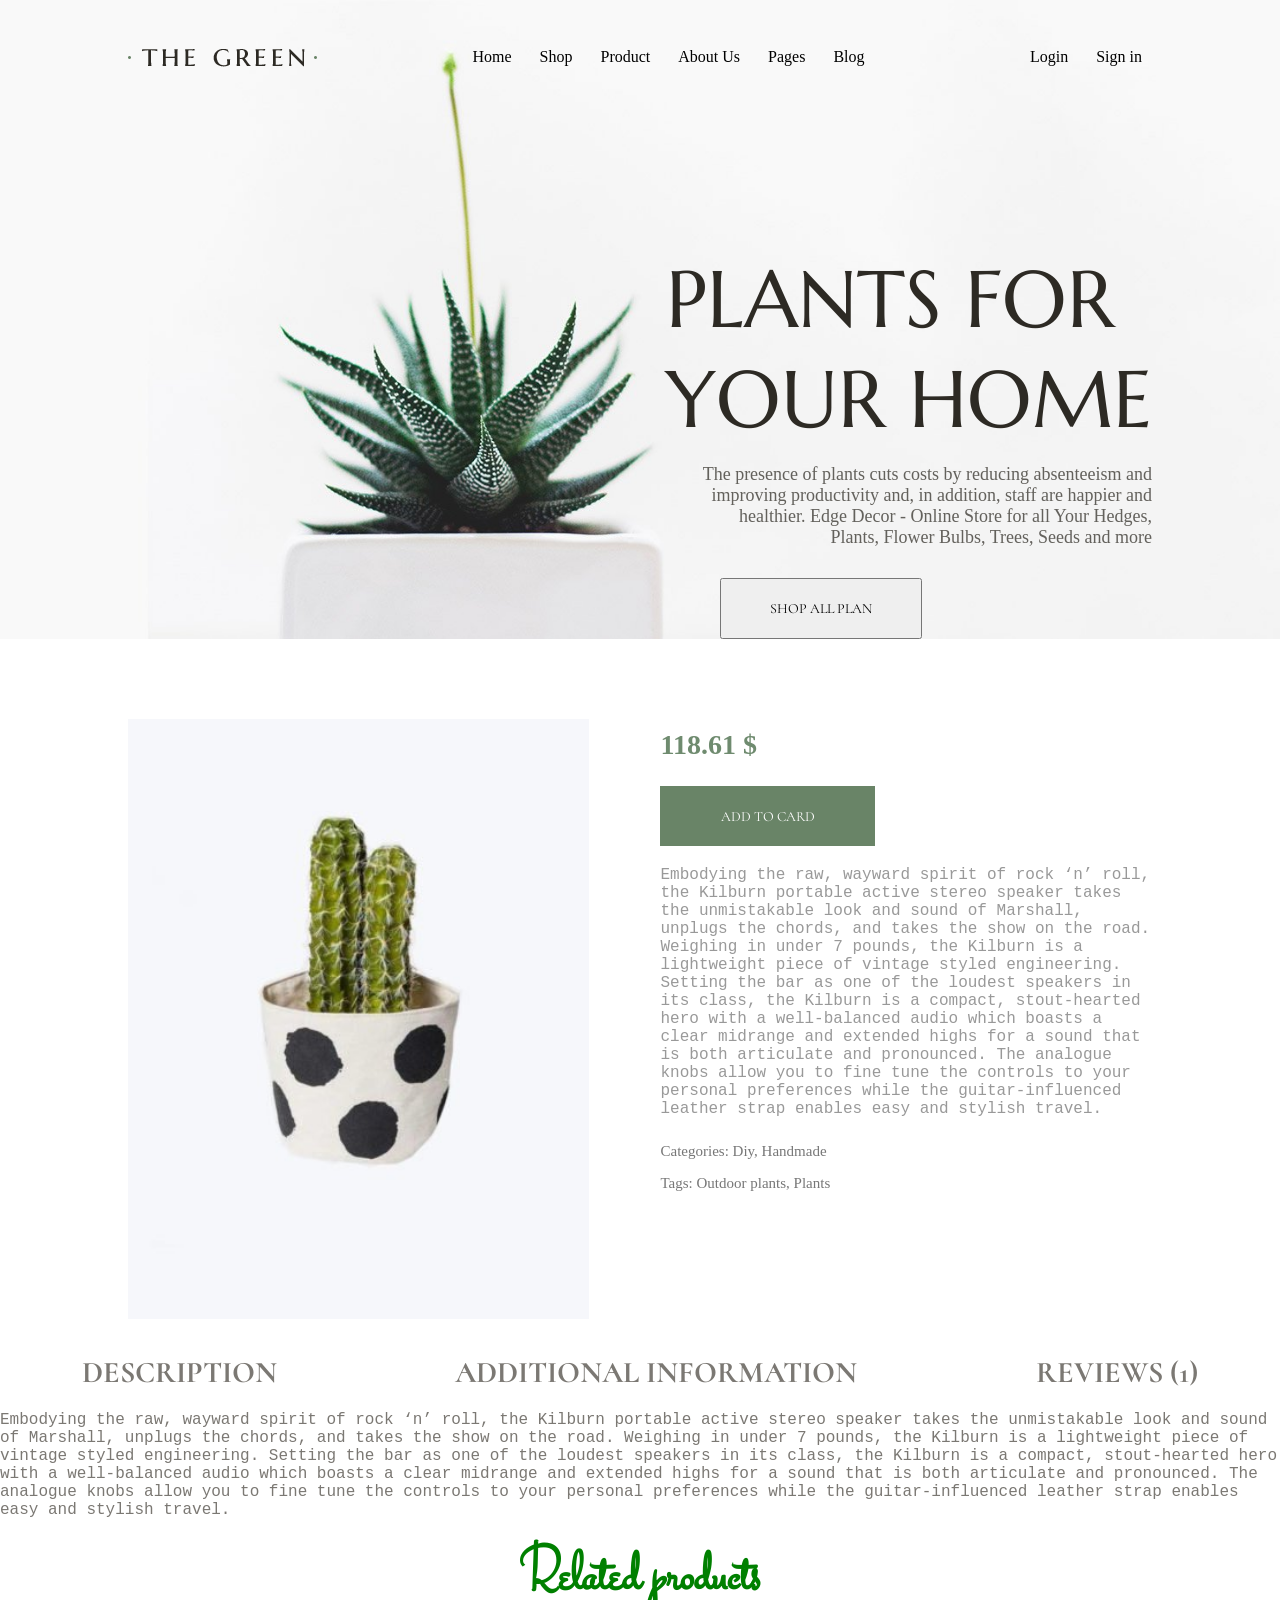
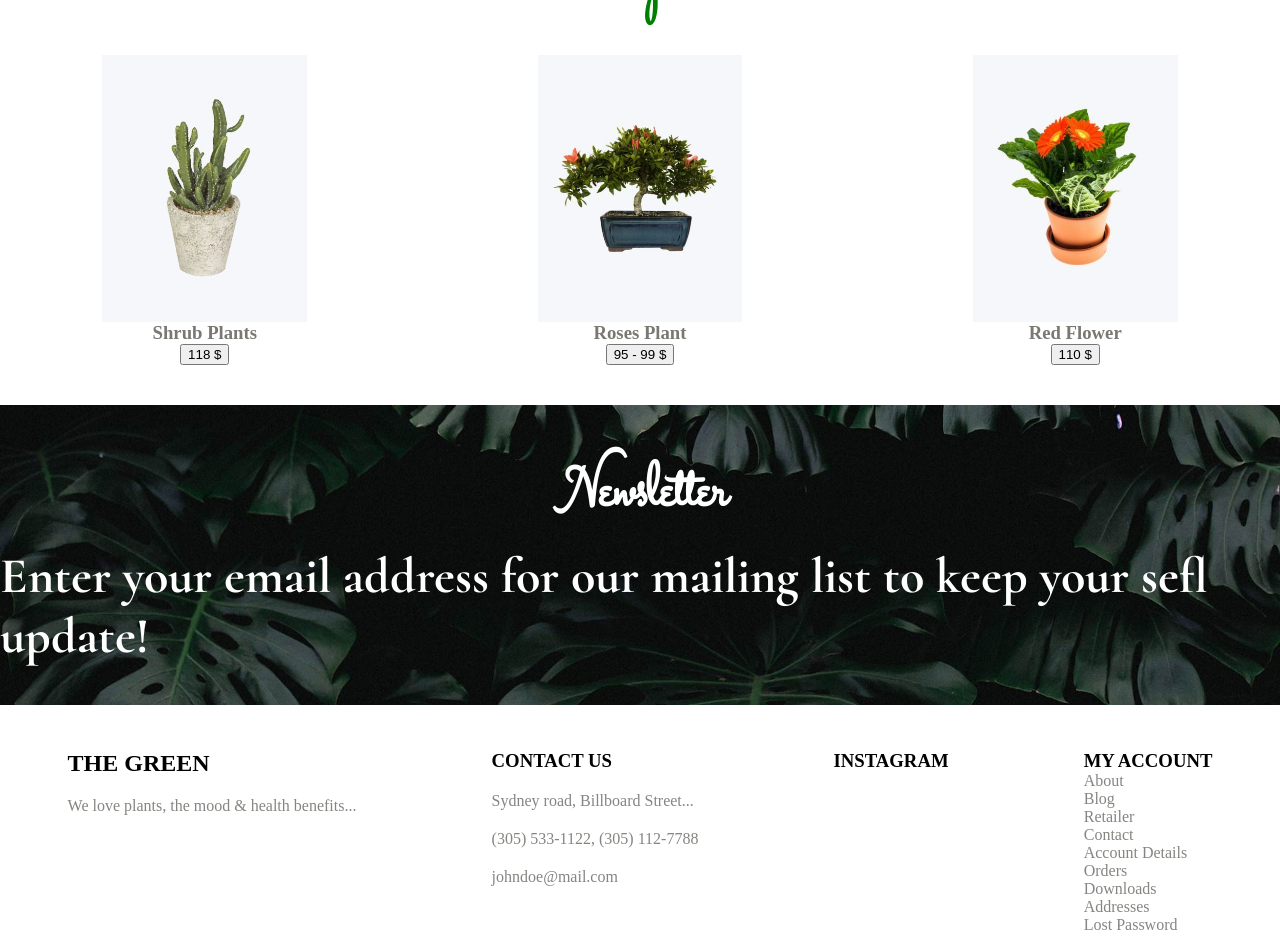
<file: pages/chi_tiet_sp.html>
<!DOCTYPE html>
<html lang="en">
<head>
  <meta charset="UTF-8">
  <meta name="viewport" content="width=device-width, initial-scale=1.0">
  <title>Document</title>
  <link rel="stylesheet" href="../assets/css/style1.css">
  <link rel="stylesheet" href="../assets/css/chi_tiet_sp.css">
  <link rel="preconnect" href="https://fonts.googleapis.com">
  <link rel="preconnect" href="https://fonts.gstatic.com" crossorigin>
  <link href="https://fonts.googleapis.com/css2?family=Marcellus+SC&family=Source+Code+Pro:ital,wght@0,200..900;1,200..900&family=Source+Sans+3:ital,wght@0,200..900;1,200..900&family=Stalemate&display=swap" rel="stylesheet">
  <link href="https://fonts.googleapis.com/css2?family=Cormorant:ital,wght@0,300..700;1,300..700&family=Marcellus+SC&family=Source+Code+Pro:ital,wght@0,200..900;1,200..900&family=Source+Sans+3:ital,wght@0,200..900;1,200..900&family=Stalemate&display=swap" rel="stylesheet">
  </head>
<body>
    <header id="header">
      <div class="container">
        <div class="logo">
          <img src="../assets/images/logo_header.png" alt="" />
        </div>
        <div class="nav-bar">
          <a href="#">Home</a>
          <a href="#">Shop</a>
          <a href="#">Product</a>
          <a href="#">About Us</a>
          <a href="#">Pages</a>
          <a href="#">Blog</a>
        </div>
        <div class="register">
          <a href="../pages/login1.html">Login</a>
          <a href="../pages/register1.html">Sign in</a>
        </div>
      </div>
    </header>
    <!-- CONTENT -------------------------------------------------------------------------------------------------------------->
    <div id="main">
      <div class="container">
        <div class="heading-section">
          <h2>PLANTS FOR </br>YOUR HOME</h2>
<!-- br là xuống dòng -->
          <p>The presence of plants cuts costs by reducing absenteeism and 
            improving productivity and, in addition, staff are happier and 
            healthier. Edge Decor - Online Store for all Your Hedges, 
            Plants, Flower Bulbs, Trees, Seeds and more
          </p>
          <button class="option">SHOP ALL PLAN</button>
        </div>
      </div>
    </div>

    <div class="information_product">
    <img
        src="../assets/images/logo-spck1.jpg"
        alt=""
        class="img"
    />

    <div class="information">
        <h3>118.61 $</h3>

        <button>ADD TO CARD</button>

        <p>
            Embodying the raw, wayward spirit of rock ‘n’ roll, the Kilburn portable active stereo speaker takes the unmistakable look and sound of Marshall, unplugs the chords, and takes the show on the road.

Weighing in under 7 pounds, the Kilburn is a lightweight piece of vintage styled engineering. Setting the bar as one of the loudest speakers in its class, the Kilburn is a compact, stout-hearted hero with a well-balanced audio which boasts a clear midrange and extended highs for a sound that is both articulate and pronounced. The analogue knobs allow you to fine tune the controls to your personal preferences while the guitar-influenced leather strap enables easy and stylish travel.
        </p>

        <h4>Categories: Diy, Handmade</h4>
        <h4></h4>
        <h4>Tags: Outdoor plants, Plants</h4>
    </div>
    </div>

    <div class="heading">
          <h3>DESCRIPTION</h3>
          <h3>ADDITIONAL INFORMATION</h3>
          <h3>REVIEWS (1)</h3>
    </div>

    <div class="passage">
      <p>
        Embodying the raw, wayward spirit of rock ‘n’ roll, the Kilburn portable active stereo speaker takes the unmistakable look and sound of Marshall, unplugs the chords, and takes the show on the road.
        Weighing in under 7 pounds, the Kilburn is a lightweight piece of vintage styled engineering. Setting the bar as one of the loudest speakers in its class, the Kilburn is a compact, stout-hearted hero with a well-balanced audio which boasts a clear midrange and extended highs for a sound that is both articulate and pronounced. The analogue knobs allow you to fine tune the controls to your personal preferences while the guitar-influenced leather strap enables easy and stylish travel.
      </p>
    </div>

    <div class="heading2">
          <h3>Related products</h3>
      </div>

    <div class="product_cards">
            <div class="product_card">
              <div class="product">
              <img src="../assets/images/logo_img4.jpg" alt="">
              <div class="product_content">
                <h3>Shrub Plants</h3>
                <button onclick="window.location.href='chi_tiet_sp.html'">
                  118 $
                </button>
              </div>
              </div>
            </div>

          <div class="product_card">
             <div class="product">
              <img src="../assets/images/logo_img5.jpg" alt="">
              <div class="product_content">
                <h3>Roses Plant</h3>
                <button>95 - 99 $</button>
              </div>
            </div>
          </div>

          <div class="product_card">
             <div class="product">
              <img src="../assets/images/logo_img6.jpg" alt="">
              <div class="product_content">
                <h3>Red Flower</h3>
                <button>110 $</button>
              </div>
            </div>
          </div>
        </div>

    <div id="border">
        <h2>Newsletter</h2>
        <h1>Enter your email address for our mailing list to keep your sefl update!</h1>
      </div>
<!-- -------------------------------------FOOTER---------------------------------------------------------------------------------------------->
<div id="footer">
  <div class="footer_brand">
    <h2>THE GREEN</h2>
    <p>We love plants, the mood & health benefits...</p>
  </div>

  <div class="footer_contact">
    <h3>CONTACT US</h3>
    <p>Sydney road, Billboard Street...</p>
    <p>(305) 533-1122, (305) 112-7788</p>
    <p>johndoe@mail.com</p>
  </div>

  <div class="footer_instagram">
    <h3>INSTAGRAM</h3>
    <!-- sau này gắn ảnh -->
  </div>

  <div class="footer_account">
    <h3>MY ACCOUNT</h3>
    <div class="button_content">
      <a href="#">About</a>
      <a href="#">Blog</a>
      <a href="#">Retailer</a>
      <a href="#">Contact</a>
      <a href="#">Account Details</a>
      <a href="#">Orders</a>
      <a href="#">Downloads</a>
      <a href="#">Addresses</a>
      <a href="#">Lost Password</a>
    </div>
  </div>
</div>


</body>
</html>
</file>
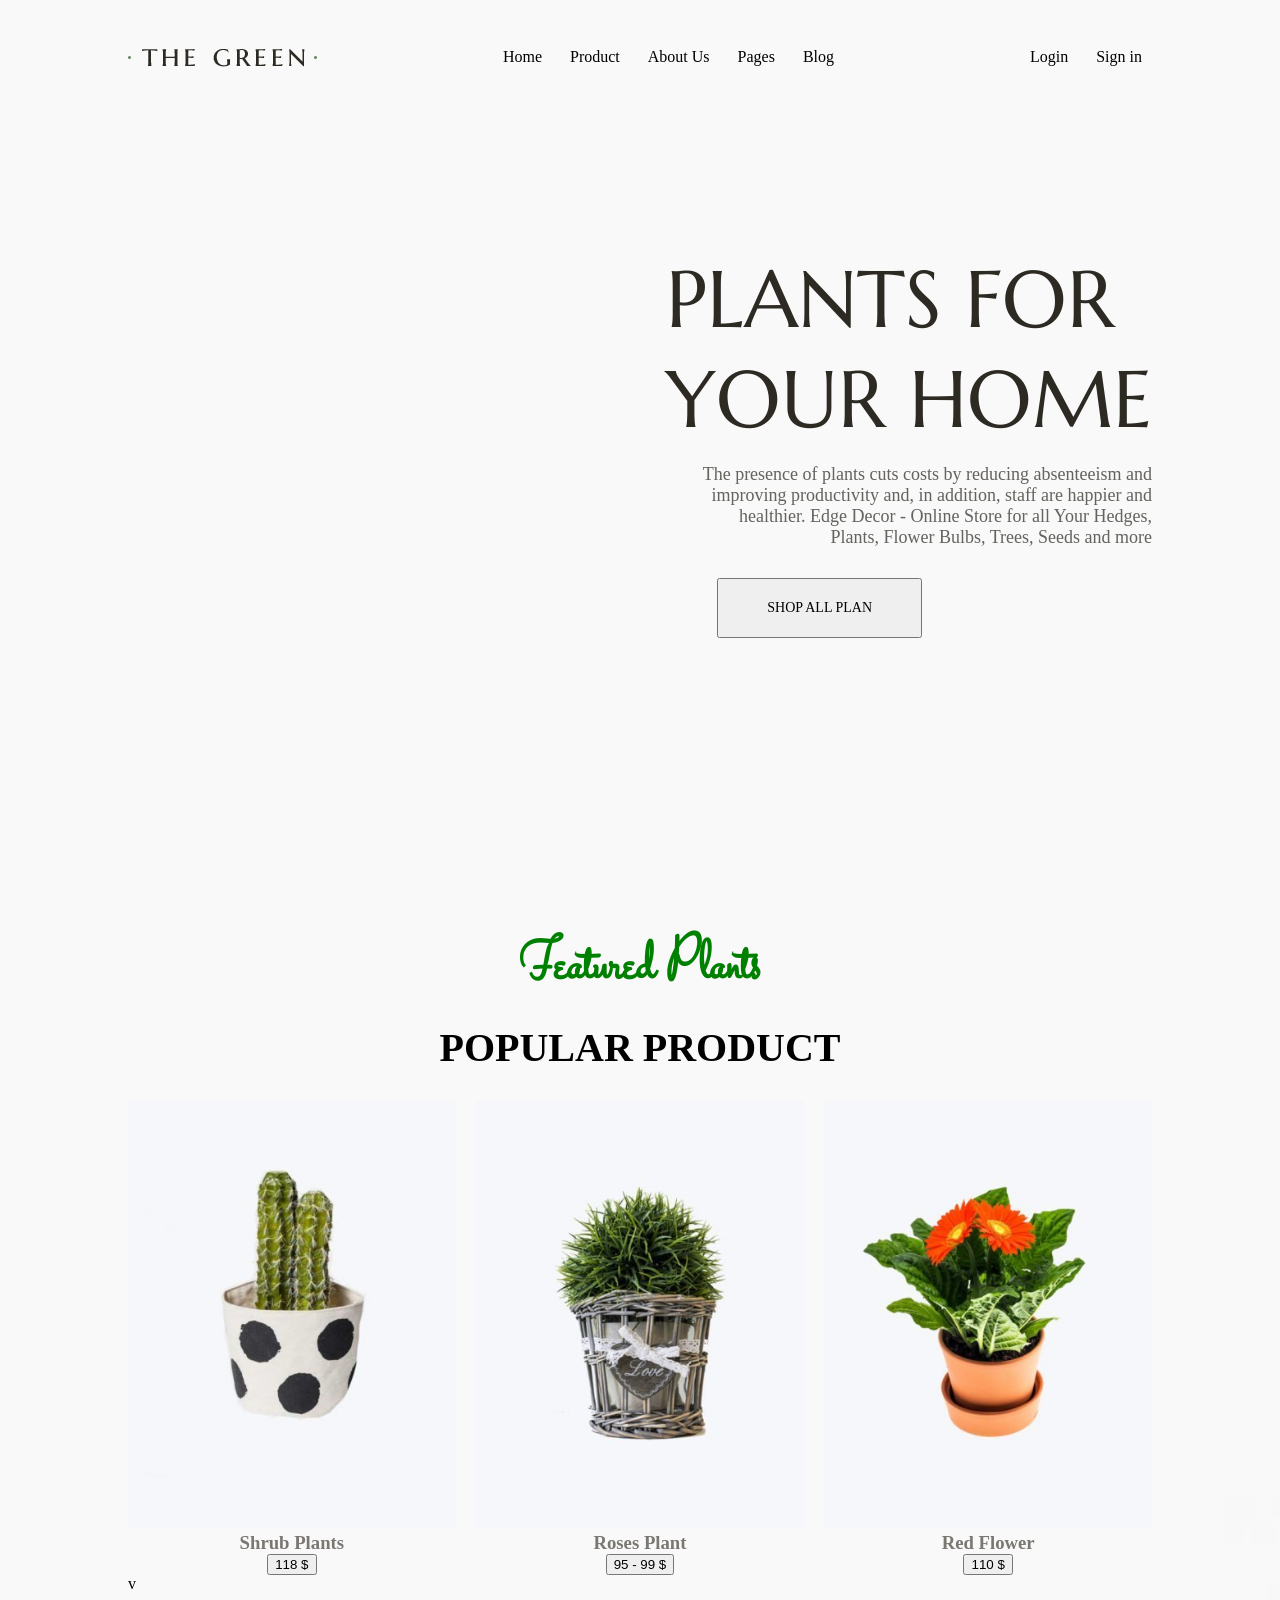
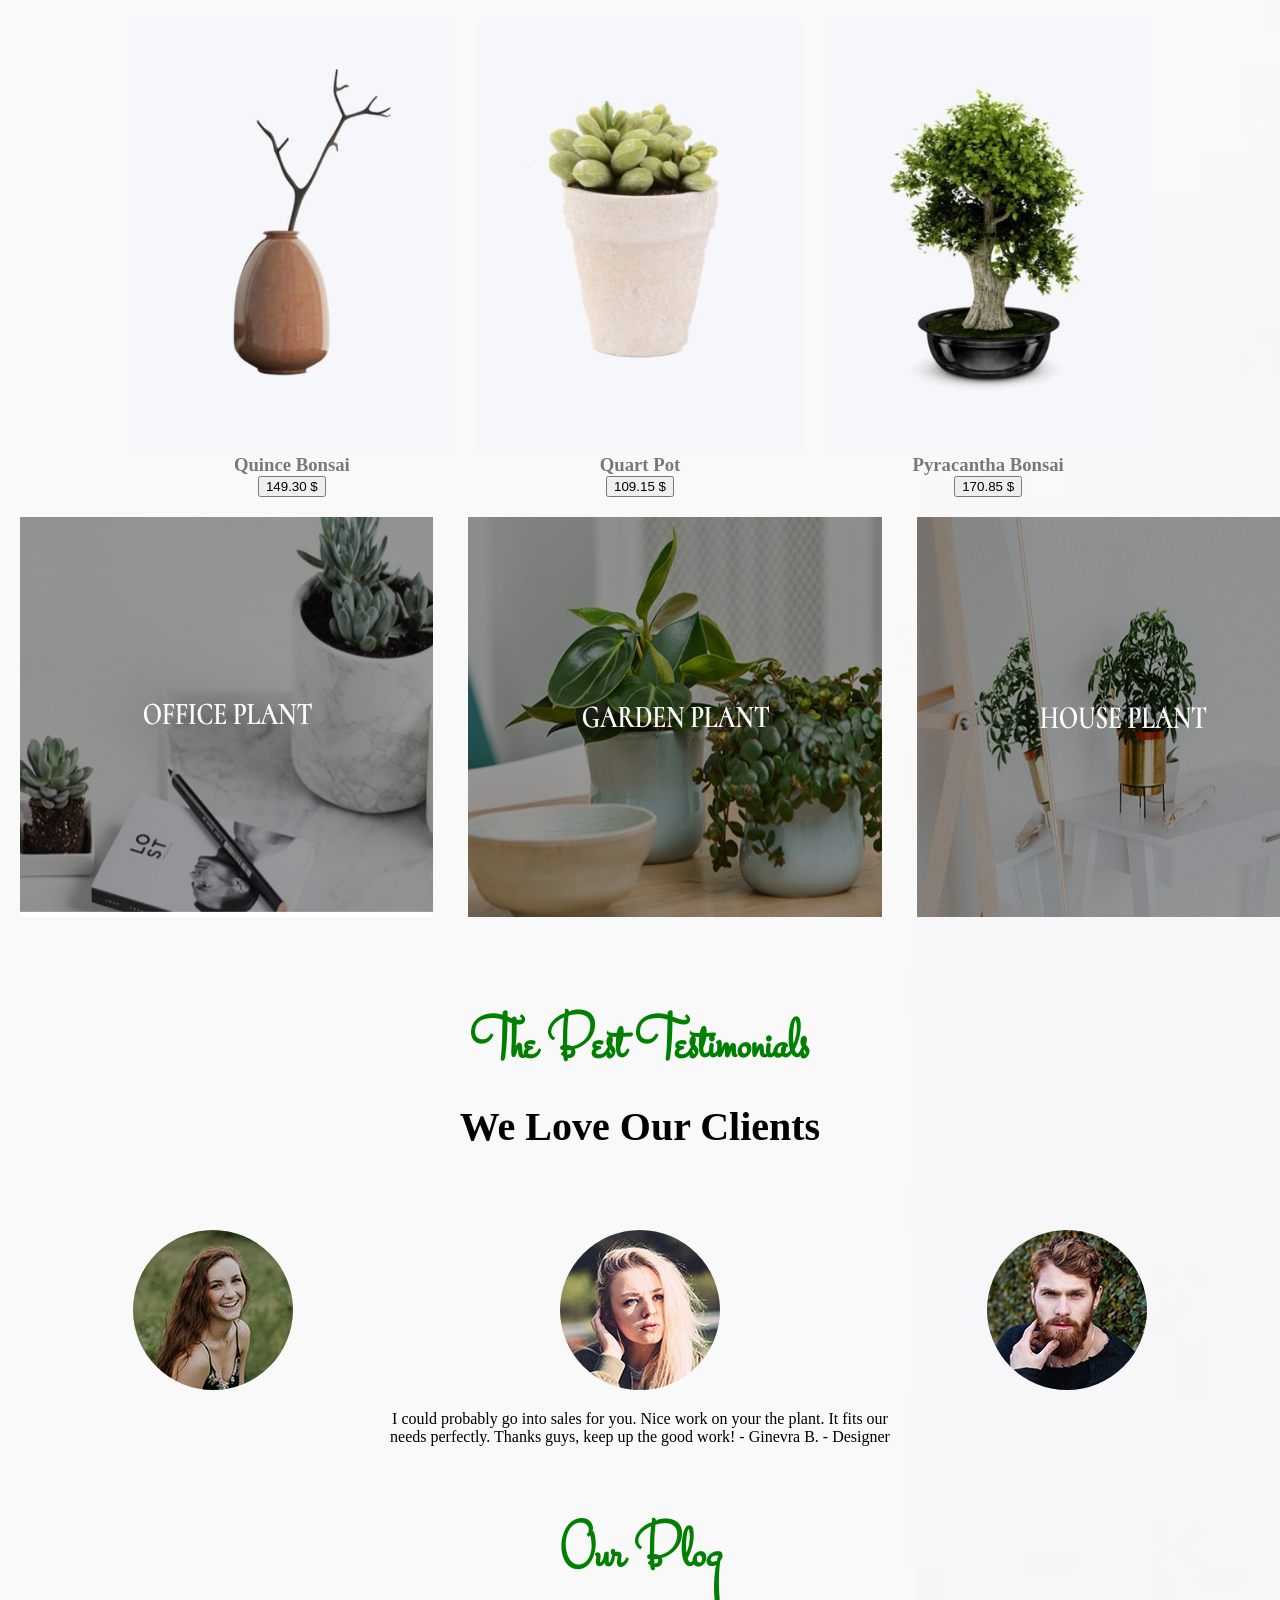
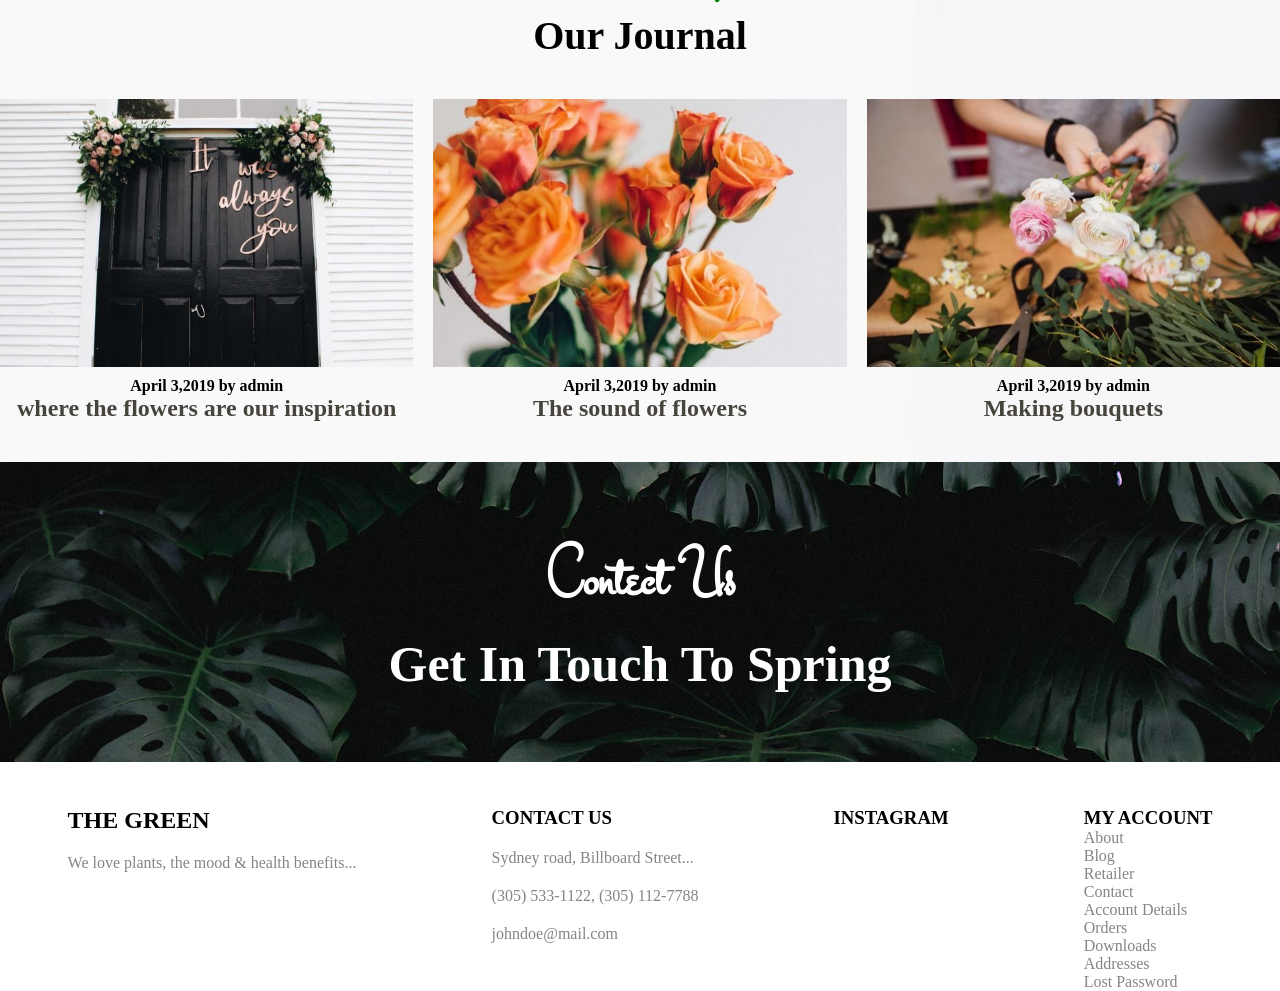
<file: pages/home.html>
<!doctype html>
<html lang="en">
  <head>
    <meta charset="UTF-8" />
    <meta name="viewport" content="width=device-width, initial-scale=1.0" />
    <title>Sell tree</title>
    <link rel="stylesheet" href="../assets/css/style1.css" />
    <link rel="preconnect" href="https://fonts.googleapis.com" />
    <link rel="preconnect" href="https://fonts.gstatic.com" crossorigin />
    <link
      href="https://fonts.googleapis.com/css2?family=Marcellus+SC&display=swap"
      rel="stylesheet"
    /><link href="https://fonts.googleapis.com/css2?family=Marcellus+SC&family=Stalemate&display=swap" rel="stylesheet">
    <link href="https://fonts.googleapis.com/css2?family=Marcellus+SC&family=Source+Sans+3:ital,wght@0,200..900;1,200..900&family=Stalemate&display=swap" rel="stylesheet">
    <meta name="viewport" content="width=device-width, initial-scale=1.0">
  </head>
  <body>
    <!-- HEADER --------------------------------------------------------------------------------------------------------------->
    <header id="header">
      <div class="container"><!-- để giới hạn chiều rộng của nội dung và căn nội dung vào giữa trang -->
        <div class="logo">
          <img src="../assets/images/logo_header.png" alt="" />
        </div>
        <div class="nav-bar">
          <a href="#">Home</a>
          <!-- <a href="#">Shop</a> -->
          <a href="#">Product</a>
          <a href="#">About Us</a>
          <a href="#">Pages</a>
          <a href="#">Blog</a>
        </div>
        <div class="register">
          <a href="../pages/login1.html">Login</a>
          <a href="../pages/register1.html">Sign in</a>
        </div>
      </div>
    </header>

    <!-- CONTENT -------------------------------------------------------------------------------------------------------------->
    <div id="main">
      <div class="container">
        <div class="heading-section">
          <h2>PLANTS FOR </br>YOUR HOME</h2>
<!-- br là xuống dòng -->
          <p>The presence of plants cuts costs by reducing absenteeism and 
            improving productivity and, in addition, staff are happier and 
            healthier. Edge Decor - Online Store for all Your Hedges, 
            Plants, Flower Bulbs, Trees, Seeds and more
          </p>
          <button class="option">SHOP ALL PLAN</button>
        </div>
        <div class="introduc">
          <h3>Featured Plants</h3>
          <h2>POPULAR PRODUCT</h2>
        </div>
        <div class="list_product">
          <div class="product_cards">
            <div class="product_card">
              <div class="product">
              <img src="../assets/images/logo-spck1.jpg" alt="">
              <div class="product_content">
                <h3>Shrub Plants</h3>
                <button onclick="window.location.href='chi_tiet_sp.html'">
            <!-- Đổi địa chỉ trang hiện tại thành chi tiet sp.html -->
                  118 $
                </button>
              </div>
              </div>
            </div>

          <div class="product_card">
             <div class="product">
              <img src="../assets/images/logo-spck2.jpg" alt="">
              <div class="product_content">
                <h3>Roses Plant</h3>
                <button>95 - 99 $</button>
              </div>
            </div>
          </div>

          <div class="product_card">
             <div class="product">
              <img src="../assets/images/logo-spck3.jpg" alt="">
              <div class="product_content">
                <h3>Red Flower</h3>
                <button>110 $</button>
              </div>
            </div>
          </div>
            </div>v

          <div class="product_cards">
            <div class="product_card">
              <div class="product">
              <img src="../assets/images/logo-spck4.jpg" alt="">
              <div class="product_content">
                <h3>Quince Bonsai</h3>
                <button>149.30 $</button>
              </div>
              </div>
            </div>

          <div class="product_card">
             <div class="product">
              <img src="../assets/images/logo-spck5.jpg" alt="">
              <div class="product_content">
                <h3>Quart Pot</h3>
                <button>109.15 $</button>
              </div>
            </div>
          </div>

          <div class="product_card">
             <div class="product">
              <img src="../assets/images/logo-spck6.jpg" alt="">
              <div class="product_content">
                <h3>Pyracantha Bonsai</h3>
                <button>170.85 $</button>
              </div>
            </div>
          </div>
            </div>
        </div>
      </div>

      <div class="image1">
        <img src="../assets/images/logo-spck7.png" alt="">
        <img src="../assets/images/logo-spck8.png" alt="">
        <img src="../assets/images/logo-spck9.png" alt="">
      </div>

      <div class="end">
          <h3>The Best Testimonials</h3>
          <h2>We Love Our Clients</h2>
      </div>

      <div class="picture1">
        <div class="image2">
          <img src="../assets/images/logo_avatar1.jpg" alt="">
          <img src="../assets/images/logo_avatar2.jpg" alt="">
          <img src="../assets/images/logo_avatar3.jpg" alt="">
        </div>
          <p>
            I could probably go into sales for you. Nice work on your the plant. It fits our needs perfectly.
            Thanks guys, keep up the good work!
            - Ginevra B. - Designer
          </p>
      </div>

      <div class="end">
          <h3>Our Blog</h3>
          <h2>Our Journal</h2>
      </div>

      <div class="list_decorations">
        <div class="decoration">
          <img src="../assets/images/logo_img1.jpg" alt="">
          <div class="decoration_content">
            <h4>April 3,2019  by admin</h4>
            <h2>where the flowers are our inspiration</h2>
          </div>
        </div>

        <div class="decoration">
          <img src="../assets/images/logo_img2.jpg" alt="">
          <div class="decoration_content">
            <h4>April 3,2019  by admin</h4>
            <h2>The sound of flowers</h2>
          </div>
        </div>

        <div class="decoration">
          <img src="../assets/images/logo_img3.jpg" alt="">
          <div class="decoration_content">
            <h4>April 3,2019  by admin</h4>
            <h2>Making bouquets</h2>
          </div>
        </div>
      </div>

      <div id="border">
        <h2>Contect Us</h2>
        <h1>Get In Touch To Spring</h1>
      </div>
    </div>

<!-- --------------------------------------------------FOOTER----------------------------------------------------------------- -->
<div id="footer">
  <div class="footer_brand">
    <h2>THE GREEN</h2>
    <p>We love plants, the mood & health benefits...</p>
  </div>

  <div class="footer_contact">
    <h3>CONTACT US</h3>
    <p>Sydney road, Billboard Street...</p>
    <p>(305) 533-1122, (305) 112-7788</p>
    <p>johndoe@mail.com</p>
  </div>

  <div class="footer_instagram">
    <h3>INSTAGRAM</h3>
    <!-- sau này gắn ảnh -->
  </div>

  <div class="footer_account">
    <h3>MY ACCOUNT</h3>
    <div class="button_content">
      <a href="#">About</a>
      <a href="#">Blog</a>
      <a href="#">Retailer</a>
      <a href="#">Contact</a>
      <a href="#">Account Details</a>
      <a href="#">Orders</a>
      <a href="#">Downloads</a>
      <a href="#">Addresses</a>
      <a href="#">Lost Password</a>
    </div>
  </div>
</div>

  </body>
</html>
</file>
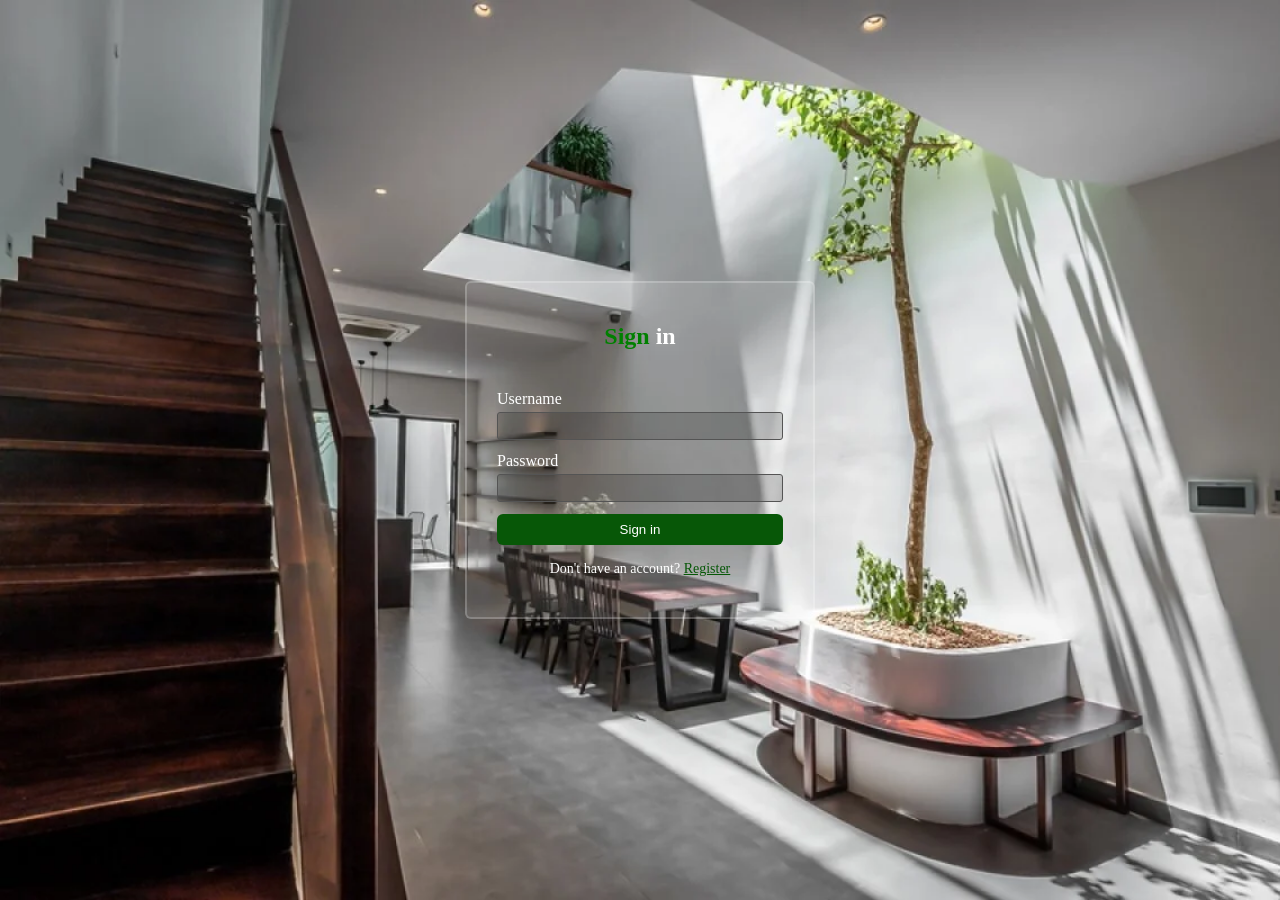
<file: pages/login1.html>
<!doctype html>
<html lang="en">
  <head>
    <meta charset="UTF-8" />
    <meta name="viewport" content="width=device-width, initial-scale=1.0" />
    <title>Login</title>
    <link rel="stylesheet" href="../assets/css/login1.css" />
  </head>

  <body>
    <div id="main">
      <form action="" id="login-form">
        <h2><span>Sign </span>in</h2>

        <div class="input-group">
          <label for="username">Username</label>
          <input type="username" id="username" />
        </div>

        <div class="input-group">
          <label for="password">Password</label>
          <input type="password" id="password" />
        </div>

        <button class="login-btn">Sign in</button>

        <p class="nav">
          Don't have an account?
          <a href="./register1.html">Register</a>
        </p>
      </form>
    </div>
    <script></script>
  </body>
</html>
</file>
<file: assets/css/style1.css>
* {
  margin: 0; /* xóa khoảng cách mặc định của trình duyệt */
  box-sizing: border-box;
  /* giúp kích thước phần tử bao gồm cả padding và border, dễ kiểm soát bố cục hơn */
}

.container {
  width: 1024px;
  margin: auto; /* căn phần tử vào giữa. */
}

/* HEADER */
#header {
  background-color: white;
  padding: 40px 0;
  /* khoảng cách bên trong trên dươi 40,trái phải 0 */
  box-shadow: rgba(0, 0, 0, 0.1) 0px 4px 12px;
}

#header .container {
  display: flex;
  justify-content: space-between;
  align-items: center;
}

.nav-bar a {
  color: black;
  text-decoration: none; /* loại bỏ gạch chân */
  margin-left: 4px;
  /*  khoảng cách bên ngoài ở phía bên trái của một phần tử cách 50px*/
  padding: 0 10px;
}

.nav-bar a:hover {
  /* khi chạm vào sẽ đổi màu */
  color: green;
}

.register a {
  /*   width: 190x; */
  color: black;
  text-decoration: none; /* loại bỏ gạch chân */
  margin-left: 4px;/* khoảng cách bên ngoài bên trái là 4px */
  padding: 0 10px;
}

.register a:hover {
  color: green;
}
/* MUỐN CHO 1THK LUN Ở GIỮA THÌ 2 THK CÒN LẠI PHẢI = NHAU */

.logo {
  margin: 0; /* trên dưới =0, trái phải tự động chia đều */
  font-size: 30px; /* chữ to hơn 30px */
}

/* -----------------------CONTENT( MAIN)-----------------------------------------------   */

.heading-section {
  display: flex;
  flex-direction: column;
  align-items: flex-end; /* căn các phần tử sang phải */
  gap: 15px;
}

#main {
  height: fit-content; /* kích thước phần tử sẽ vừa đủ với nội dung bên trong */
  margin-top: -115px; /* số dương thì hình kéo xuống còn âm thì kéo lên */
  padding-top: 250px; /* làm cho chữ h2 xuống dưới */
  background-image: url("/assets/images/logoback-spck1.jpg");
  background-repeat: no-repeat;
  background-size: cover; /* phóng to ảnh nền sao cho ảnh phủ kín toàn bộ phần tử. */
  background-color: white;
}

#main .container {
  /*   position: relative; */
  display: flex;
  flex-direction: column;
}

.heading-section h2 {
  font-size: 80px;
  color: #2d2a24;
  font-weight: 500;
  font-family: "Marcellus SC", serif;
}

.heading-section p {
  text-align: right;
  color: #2d2a24ba;
  width: 450px;
  font-size: 18px;
}

.heading-section .option {
  font-size: 14px;
  font-family: "Cormorant", serif;
  margin-right: 230px;
  margin-top: 15px;
  padding: 20px 48px;
}

.introduc {
  display: flex;
  flex-direction: column;
  gap: 10px;
  padding-top: 35px;
  margin-top: 250px;
  align-items: center;
}

.introduc h3 {
  font-size: 62px;
  color: green;
  font-family: "Stalemate", cursive;
}

.introduc h2 {
  font-family: "Cormorant", serif;
  font-size: 40px;
}

.product h3 {
  color: #7b7873;
  text-align: center;
}

.product {
  padding-top: 30px;
}

.product_card {
  width: 32%; /* là 32% của container vì 1 hàng có ba cái */
}

.product img {
  /* là 100a5 của cái product card */
  width: 100%;
}

.product_cards {
  display: flex;
  justify-content: space-between;
}

.list_product {
  display: flex;
  flex-direction: column;
}

.product_content {
  text-align: center;
}

.image1 {
  display: flex;
  justify-content: space-between;
  gap: 35px;
  padding: 20px; /* khoảng cach trái phải trên dưới trong image*/
}

.image1 img {
  width: 33.33%;
  height: 400px;
}

.end {
  display: flex;
  flex-direction: column;
  gap: 10px;
  padding-top: 35px;
  margin-top: 30px;
  align-items: center;
}

.end h3 {
  font-size: 62px;
  color: green;
  font-family: "Stalemate", cursive;
}

.end h2 {
  font-family: "Cormorant", serif;
  font-size: 40px;
}

.image2 img {
  border-radius: 50%;
}

.image2 {
  display: flex;
  justify-content: space-around;
  margin-top: 80px;
}

.picture1 {
  display: flex;
  flex-direction: column;
  gap: 20px;
}

.picture1 p {
  text-align: center;
  width: 500px;
  margin: 0 auto;
}

.list_decorations {
  display: flex;
  justify-content: space-between;
  gap: 20px;
}

.decoration {
  margin-top: 40px;
  flex: 1; /* mỗi khối chiếm đều không gian */
  display: flex;
  flex-direction: column; /* ảnh trên, chữ dưới */
  align-items: center; /* căn giữa nội dung theo chiều ngang */
  text-align: center; /* căn giữa chữ */
}

.decoration img {
  width: 100%; /* ảnh vừa khung decoration */
  max-width: 450px; /* giới hạn ảnh nhỏ lại */
  height: auto; /* giữ tỉ lệ gốc */
  object-fit: cover; /* cắt gọn nếu ảnh không cùng tỉ lệ */
}

.decoration_content {
  margin-top: 10px; /* khoảng cách giữa ảnh và chữ */
}

.decoration_content h4 {
  font-family: "Source Sans Pro", cursive;
}
.decoration_content h2 {
  font-family: "Cormorant", serif;
  color: #47443d;
}

#border {
  margin-top: 40px;
  height: 300px;
  background-image: url(../images/logo_border.jpg);
  background-repeat: no-repeat;
  background-size: cover;
  display: flex;
  flex-direction: column;
  justify-content: center; /* căn giữa dọc */
  align-items: center;
}

#border h2 {
  color: white;
  font-family: "Stalemate", cursive;
  font-size: 70px;
}

#border h1 {
  color: white;
  font-family: "Cormorant", serif;
  font-size: 50px;
}
/* -----------------------------FOOTER-------------------------------- */

#footer {
  margin-top: 45px; /* cách bên trên 45px */
  display: flex;
  justify-content: space-around;
}

.footer_brand {
  display: flex;
  flex-direction: column;
  gap: 20px;
}

.footer_brand p {
  color: #878581;
}

.footer_contact {
  display: flex;
  flex-direction: column;
  gap: 20px;
}

.footer_contact p {
  color: #878581;
}

.footer_contact {
  display: flex;
  flex-direction: column;
  gap: 20px;
}

.button_content a {
  color: #878581;
  display: flex;
  flex-direction: column;
  gap: 25px;
  text-decoration: none; /* m6t1 gạch chân */
}
</file>
<file: assets/css/chi_tiet_sp.css>
.information_product {
    width: 1024px;
    margin: 80px auto 0;
/* cách phía trên 80px,auto tự động cách trái/phải để căn giữa */
/* phía dưới không cách thêm */
    display: flex;
    justify-content: space-between;
    align-items: flex-start;
}


/* HÌNH BÊN TRÁI */


.information_product img{
    width: 45%;
}


/* THÔNG TIN BÊN PHẢI */
.information {
    width: 48%;
    padding-top: 10px;
}


/* GIÁ */
.information h3 {
    color: #6f8b6f;
    font-size: 28px;
    margin-top: 0;
    margin-bottom: 25px;
}


/* MÔ TẢ */
.information p {
    color: #999;
    margin-bottom: 25px;
}


/* CATEGORY + TAG */
.information h4 {
    color: #777;
    font-size: 15px;
    font-weight: normal;
    margin: 15px 0;
}

.information button {
    font-family: "Cormorant",serif;
    width: 215px;
    height: 60px;
    color: white;
    border: none;
    font-size: 14px;
    background-color: #698467;
}

.information p {
    margin-top: 20px;
    font-family: "Source Sans Pro", monospace;
}

.heading {
    margin-top: 35px;
    display: flex;
    justify-content: space-around;
    gap: 15px;
}

.heading h3{
    font-family: "Cormorant",serif;
    font-size: 30px;
    color: #7b7873;
}

.passage {
    display: flex;
    justify-content: center;
}

.passage p {
    color: #7b7873;
    font-family: "Source Sans Pro", monospace;
    width: 1300px;
    margin-top: 20px;
}

.heading2 h3{
    margin-top: 15px;
    font-size: 62px;
    color:green;
    display: flex;
    justify-content: center;
    font-family:"Stalemate", cursive;
}

.product img {
    width: 50%;
    display: block;/* biến phần tử thành dạng khối */
    margin: auto;/* tự động căn phần tử vào giữa */
}
</file>
<file: assets/css/login1.css>
* {
    margin: 0;
    box-sizing: border-box;
}

#main {
    display: flex;
    justify-content: center;
    align-items: center;
    padding: 20px 0;/* trên dưới 20 */
    height: 100vh;/* 100% chiều cao màn hình. */
    background-image: url(../images/loginback-spck.webp);
    background-size:cover;/* phóng ảnh lên để phủ kín toàn bộ khu vực. */
    background-repeat: no-repeat;
    background-color: black;
}

#login-form {
    width: 350px;
    background-color: rgba(253, 253, 253, 0.1);
    border: solid 2px rgba(255, 253, 253, 0.2);/* viền */
    border-radius: 6px;
    filter: blur(0);/* độ mờ */
    color: white;
    padding: 40px 30px;
}

#login-form h2 {
    text-align: center;
    margin-bottom: 40px;/* cách dưới 40px */
}

#login-form h2 span {
    color: green;
}

.input-group {
    display: flex;
    flex-direction: column;
    gap: 4px;
    margin-bottom: 12px;
}

.input-group input {
    background-color: rgba(0, 0, 0, 0.174);
    height: 28px;
    border-radius: 3px;
    border: solid 1px rgb(84, 84, 84);
    color: white;
}

/* Focus là hành động click con trỏ chuột vào ô input để nhập */
.input-group input:focus {
    outline: solid 2px rgb(7, 87, 7);
/*  viền d9oi63 màu */
}

.login-btn {
    width: 100%;
    background-color:rgb(7, 87, 7);
    color: white;
    border: none;/* không có viền. */
    border-radius: 6px;
    padding: 8px 20px;
}

.nav {
    margin-top: 16px;
    text-align: center;
    font-size: 14px;
}

.nav a {
    color: rgb(7, 87, 7)
}
</file>
